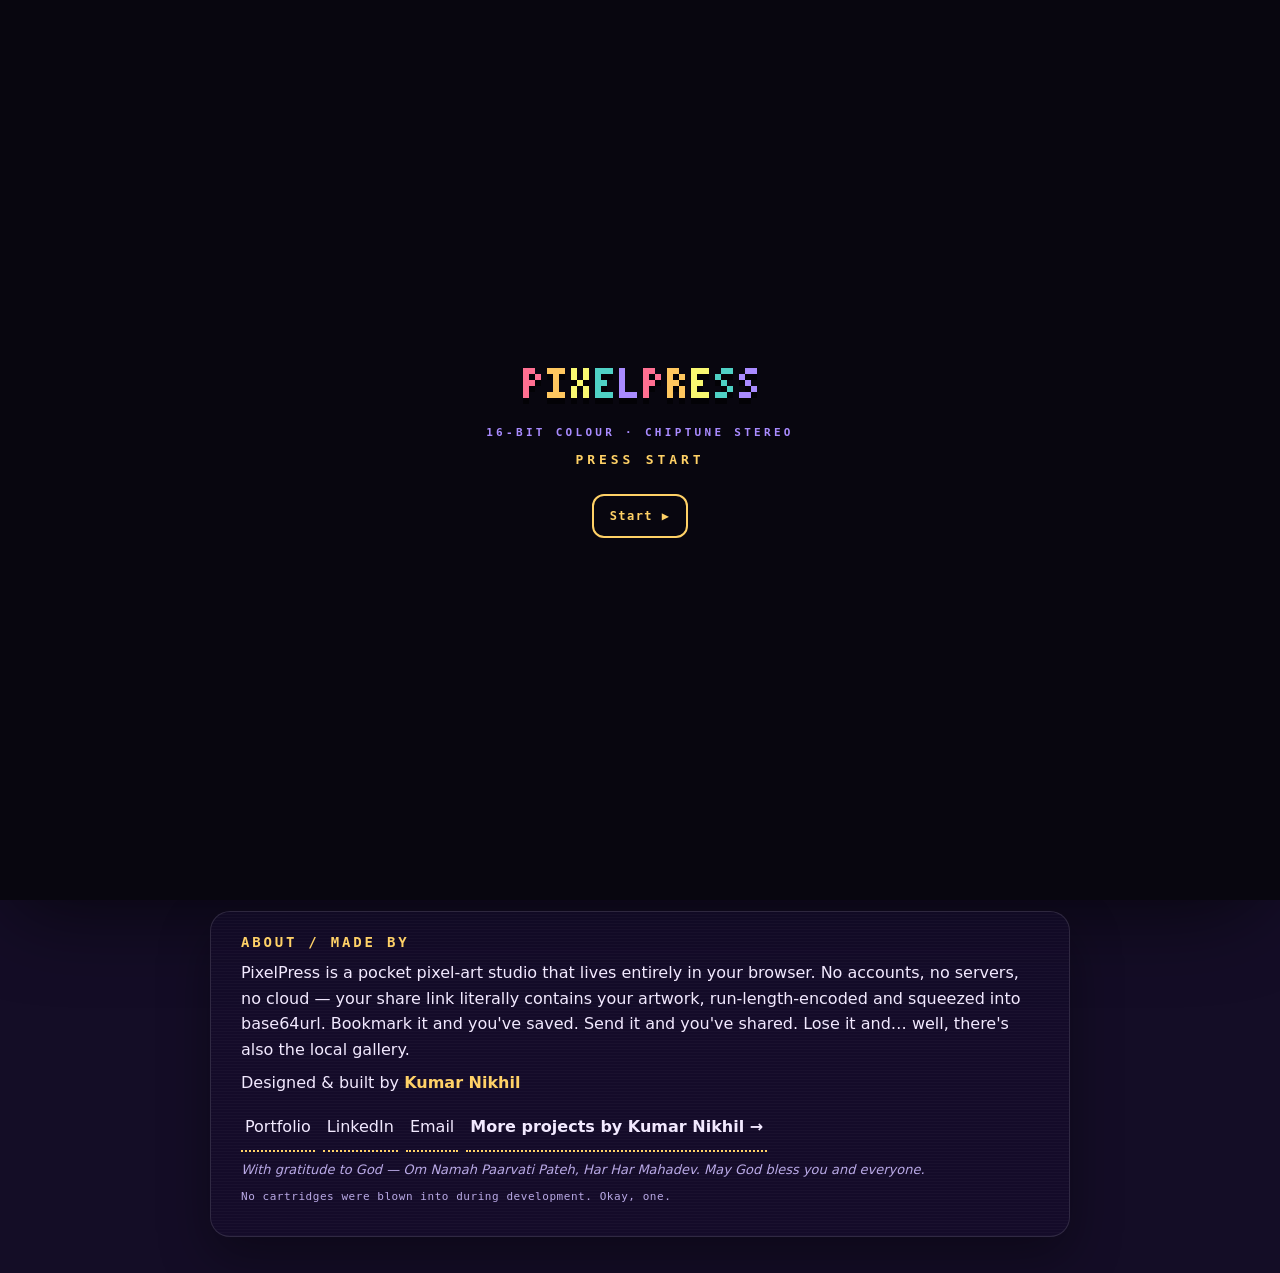
<file: index.html>
<!doctype html>
<html lang="en">
<head>
<meta charset="utf-8">
<meta name="viewport" content="width=device-width, initial-scale=1, viewport-fit=cover">
<title>PixelPress — pocket pixel-art studio &amp; animator</title>
<meta name="description" content="PixelPress is a free, in-browser pixel-art studio and animator: layers, onion skin, palettes, mirror and dither brushes, PNG, sprite-sheet and GIF export. Every link is the save file.">
<meta property="og:title" content="PixelPress — pocket pixel-art studio &amp; animator">
<meta property="og:description" content="Draw and animate pixel art in a retro CRT handheld. Your share link IS the save file.">
<meta property="og:type" content="website">
<meta property="og:url" content="https://kumarnikhildeveloperaccount.github.io/pixelpress/">
<meta name="theme-color" content="#2a1d4d">
<link rel="icon" href="favicon.svg" type="image/svg+xml">
<link rel="manifest" href="manifest.webmanifest">
<link rel="stylesheet" href="css/base.css">
<link rel="stylesheet" href="css/console.css">
<link rel="stylesheet" href="css/panels.css?v=2">
</head>
<body data-shell="grape">
<a class="skip" href="#stage">Skip to canvas</a>

<!-- Boot screen -->
<div id="bootScreen" class="boot" role="dialog" aria-label="Starting PixelPress" aria-live="polite">
  <div class="boot-inner">
    <canvas id="bootLogo" width="200" height="40" aria-hidden="true"></canvas>
    <p class="boot-sub">16-BIT COLOUR · CHIPTUNE STEREO</p>
    <p class="boot-press" id="bootPress">PRESS START</p>
    <button class="boot-skip" id="bootSkip" type="button">Start ▶</button>
  </div>
</div>

<header class="topbar">
  <button class="logo" id="logoBtn" type="button" aria-label="PixelPress home (try clicking a few times)">
    <canvas id="logoCanvas" width="132" height="24" aria-hidden="true"></canvas>
  </button>
  <label class="title-wrap" for="titleInput">
    <span class="sr">Artwork title</span>
    <input id="titleInput" class="title-input" type="text" maxlength="40" value="Untitled" spellcheck="false" autocomplete="off">
  </label>
  <div class="link-meter" id="linkMeter" title="Size of your share link — the link is the save file">
    <span class="lm-bar"><span id="linkMeterFill"></span></span>
    <span id="linkMeterText">0 B</span>
  </div>
  <button class="menu-btn" id="btnMenu" type="button" aria-expanded="false" aria-controls="nav" aria-label="Open menu">☰</button>
  <nav class="nav" id="nav" aria-label="Main">
    <button type="button" class="nbtn" id="btnNew">New</button>
    <button type="button" class="nbtn" id="btnGallery">Gallery</button>
    <button type="button" class="nbtn accent" id="btnShare">Share link</button>
    <button type="button" class="nbtn" id="btnExport">Export</button>
    <button type="button" class="nbtn" id="btnAbout">Manual</button>
    <label class="nsel"><span class="sr">Console shell</span>
      <select id="selShell" aria-label="Console shell theme">
        <option value="grape">Grape Pocket</option>
        <option value="pea">Pea Brick</option>
        <option value="atomic">Atomic Clear</option>
        <option value="night">Night Arcade</option>
      </select>
    </label>
    <button type="button" class="nbtn icon" id="btnCrt" aria-pressed="true" title="CRT scanlines">CRT</button>
    <button type="button" class="nbtn icon" id="btnSound" aria-pressed="false" title="Chiptune sound effects">♪ Off</button>
  </nav>
</header>

<main class="console" id="console">
  <!-- tool rail -->
  <section class="tools" id="toolRail" aria-label="Drawing tools">
    <div class="tool-group" role="toolbar" aria-label="Tools">
      <button type="button" class="tbtn" data-tool="pencil" data-icon="pencil" aria-label="Pencil (B)" title="Pencil (B)"></button>
      <button type="button" class="tbtn" data-tool="eraser" data-icon="eraser" aria-label="Eraser (E)" title="Eraser (E)"></button>
      <button type="button" class="tbtn" data-tool="fill" data-icon="fill" aria-label="Fill bucket (G)" title="Fill bucket (G)"></button>
      <button type="button" class="tbtn" data-tool="line" data-icon="line" aria-label="Line (L)" title="Line (L) — Shift snaps 45°"></button>
      <button type="button" class="tbtn" data-tool="rect" data-icon="rect" aria-label="Rectangle (R)" title="Rectangle (R) — Shift = square"></button>
      <button type="button" class="tbtn" data-tool="circle" data-icon="circle" aria-label="Ellipse (C)" title="Ellipse (C) — Shift = circle"></button>
      <button type="button" class="tbtn" data-tool="dither" data-icon="dither" aria-label="Dither brush (D)" title="Dither brush (D) — checkerboard of primary &amp; secondary"></button>
      <button type="button" class="tbtn" data-tool="picker" data-icon="picker" aria-label="Colour picker (I)" title="Colour picker (I)"></button>
      <button type="button" class="tbtn" data-tool="move" data-icon="move" aria-label="Move layer pixels (M)" title="Move layer pixels (M)"></button>
      <button type="button" class="tbtn" data-tool="hand" data-icon="hand" aria-label="Pan (H, or hold Space)" title="Pan (H / hold Space)"></button>
    </div>
    <div class="tool-group opts" aria-label="Tool options">
      <button type="button" class="tbtn tog" id="mirrorX" data-icon="mirror" aria-pressed="false" aria-label="Mirror left-right (V)" title="Mirror left↔right (V)"></button>
      <button type="button" class="tbtn tog rot" id="mirrorY" data-icon="mirror" aria-pressed="false" aria-label="Mirror top-bottom (Shift+V)" title="Mirror top↕bottom (Shift+V)"></button>
      <button type="button" class="tbtn tog" id="shapeFill" data-icon="filled" aria-pressed="false" aria-label="Filled shapes (F)" title="Filled shapes (F)"></button>
      <div class="size-box" title="Brush size ( [ and ] )">
        <button type="button" class="mini" id="sizeDown" aria-label="Smaller brush">−</button>
        <output id="sizeVal" aria-live="polite">1</output>
        <button type="button" class="mini" id="sizeUp" aria-label="Bigger brush">+</button>
      </div>
      <button type="button" class="tbtn" id="undoBtn" data-icon="undo" aria-label="Undo (Ctrl+Z)" title="Undo (Ctrl+Z)"></button>
      <button type="button" class="tbtn" id="redoBtn" data-icon="redo" aria-label="Redo (Ctrl+Shift+Z)" title="Redo (Ctrl+Shift+Z / Ctrl+Y)"></button>
    </div>
  </section>

  <!-- screen -->
  <section class="screen-wrap" aria-label="Canvas">
    <div class="bezel">
      <div class="bezel-top">
        <span class="led" id="powerLed" aria-hidden="true"></span><span class="bezel-label">POWER</span>
        <span class="bezel-brand">PIXELPRESS <em>CANVAS MATRIX</em></span>
      </div>
      <div class="stage" id="stage" tabindex="0" aria-label="Pixel canvas. Use the tools to draw; arrow keys pan.">
        <canvas id="view" aria-hidden="true"></canvas>
        <div class="crt" aria-hidden="true"></div>
        <div class="empty-hint" id="emptyHint">Blank canvas. Infinite possibility.<br>Slightly fewer if you only use one colour.</div>
      </div>
      <div class="screen-bar">
        <span id="hud" class="hud" aria-live="off">0,0 · 32×32 · 8×</span>
        <div class="zoom-ctl">
          <button type="button" class="mini" id="zoomOut" aria-label="Zoom out (−)">−</button>
          <button type="button" class="mini wide" id="zoomFit" aria-label="Fit to screen (0)">Fit</button>
          <button type="button" class="mini" id="zoomIn" aria-label="Zoom in (+)">+</button>
          <button type="button" class="mini wide tog" id="gridToggle" aria-pressed="true" aria-label="Pixel grid (K)">Grid</button>
          <button type="button" class="mini wide tog" id="onionToggle" aria-pressed="true" aria-label="Onion skin (O)">Onion</button>
        </div>
      </div>
    </div>
  </section>

  <!-- side panels: palette + layers -->
  <aside class="side" aria-label="Palette and layers">
    <section class="panel" aria-labelledby="palHead">
      <div class="panel-head">
        <h2 id="palHead">Palette</h2>
        <label class="sr" for="palSelect">Palette preset</label>
        <select id="palSelect"></select>
      </div>
      <div class="slots">
        <button type="button" class="slot active" id="slotPrimary" aria-pressed="true" aria-label="Primary colour slot"><span class="chip" id="chipPrimary"></span><b>A</b></button>
        <button type="button" class="mini" id="swapColors" aria-label="Swap primary and secondary (X)" title="Swap (X)">⇄</button>
        <button type="button" class="slot" id="slotSecondary" aria-pressed="false" aria-label="Secondary colour slot"><span class="chip" id="chipSecondary"></span><b>B</b></button>
        <span class="hexout" id="hexOut">#000000</span>
      </div>
      <div class="swatches" id="palSwatches" role="listbox" aria-label="Palette colours"></div>
      <div class="pal-tools">
        <button type="button" class="mini wide" id="palEdit" aria-label="Edit primary colour">Edit</button>
        <button type="button" class="mini wide" id="palAdd" aria-label="Add a colour">+ Colour</button>
        <button type="button" class="mini wide" id="palRemove" aria-label="Remove primary colour">− Colour</button>
        <label class="chk"><input type="checkbox" id="palKeep"> Palette swap</label>
        <input type="color" id="palColorInput" class="sr" aria-label="Colour picker" tabindex="-1">
      </div>
    </section>
    <section class="panel layers-panel" aria-labelledby="layHead">
      <div class="panel-head">
        <h2 id="layHead">Layers</h2>
        <div class="row-btns">
          <button type="button" class="mini" id="layerAdd" aria-label="Add layer" title="Add layer">+</button>
          <button type="button" class="mini" id="layerDup" aria-label="Duplicate layer" title="Duplicate layer">⧉</button>
          <button type="button" class="mini" id="layerUp" aria-label="Move layer up" title="Move up">▲</button>
          <button type="button" class="mini" id="layerDown" aria-label="Move layer down" title="Move down">▼</button>
          <button type="button" class="mini danger" id="layerDel" aria-label="Delete layer" title="Delete layer">✕</button>
        </div>
      </div>
      <ul class="layer-list" id="layerList" aria-label="Layer list"></ul>
    </section>
  </aside>

  <!-- timeline -->
  <section class="timeline" aria-labelledby="timeHead">
    <div class="tl-head">
      <h2 id="timeHead">Frames</h2>
      <button type="button" class="mini wide accent" id="playBtn" aria-pressed="false" aria-label="Play animation (P)">▶ Play</button>
      <label class="fps">FPS <input type="range" id="fpsInput" min="1" max="30" value="8" aria-label="Frames per second"><output id="fpsVal">8</output></label>
      <div class="row-btns">
        <button type="button" class="mini" id="frameAdd" aria-label="Add blank frame" title="Add frame">+</button>
        <button type="button" class="mini" id="frameDup" aria-label="Duplicate frame" title="Duplicate frame">⧉</button>
        <button type="button" class="mini" id="frameLeft" aria-label="Move frame left" title="Move left">◀</button>
        <button type="button" class="mini" id="frameRight" aria-label="Move frame right" title="Move right">▶</button>
        <button type="button" class="mini danger" id="frameDel" aria-label="Delete frame" title="Delete frame">✕</button>
      </div>
    </div>
    <ol class="frame-list" id="frameList" aria-label="Animation frames"></ol>
  </section>

  <!-- deck: d-pad + buttons + live preview -->
  <section class="deck" aria-label="Console controls">
    <div class="dpad" id="dpad" role="group" aria-label="Pan the canvas">
      <button type="button" class="dp up" data-dir="up" aria-label="Pan up">▲</button>
      <button type="button" class="dp left" data-dir="left" aria-label="Pan left">◀</button>
      <span class="dp-center" aria-hidden="true"></span>
      <button type="button" class="dp right" data-dir="right" aria-label="Pan right">▶</button>
      <button type="button" class="dp down" data-dir="down" aria-label="Pan down">▼</button>
    </div>
    <div class="preview-box">
      <canvas id="preview" width="96" height="96" aria-label="Live animation preview"></canvas>
      <div class="pills">
        <button type="button" class="pill" id="btnSelect" aria-label="Select: cycle tools">SELECT</button>
        <button type="button" class="pill" id="btnStart" aria-label="Start: play or pause">START</button>
      </div>
    </div>
    <div class="ab">
      <button type="button" class="round b" id="btnB" aria-label="B: undo">B</button>
      <button type="button" class="round a" id="btnA" aria-label="A: redo">A</button>
    </div>
    <div class="grille" aria-hidden="true"></div>
  </section>
</main>

<!-- About / credits -->
<footer class="footer" id="about">
  <div class="foot-card">
    <h2>About / Made by</h2>
    <p>PixelPress is a pocket pixel-art studio that lives entirely in your browser. No accounts, no servers, no cloud — your share link literally contains your artwork, run-length-encoded and squeezed into base64url. Bookmark it and you've saved. Send it and you've shared. Lose it and… well, there's also the local gallery.</p>
    <p class="credit">Designed &amp; built by <strong>Kumar Nikhil</strong></p>
    <p class="links">
      <a href="https://kumarnikhildeveloperaccount.github.io/" target="_blank" rel="noopener">Portfolio</a>
      <a href="https://www.linkedin.com/in/kumar-nikhil-1000a9192/" target="_blank" rel="noopener">LinkedIn</a>
      <a href="mailto:nkashyapnikhilnk@gmail.com">Email</a>
      <a class="more" href="https://kumarnikhildeveloperaccount.github.io/" target="_blank" rel="noopener">More projects by Kumar Nikhil →</a>
    </p>
    <p class="grat">With gratitude to God — Om Namah Paarvati Pateh, Har Har Mahadev. May God bless you and everyone.</p>
    <p class="tiny">No cartridges were blown into during development. Okay, one.</p>
  </div>
</footer>

<!-- Dialogs -->
<dialog id="dlgNew" class="dlg" aria-labelledby="dlgNewTitle">
  <form method="dialog" class="dlg-body" id="newForm">
    <h2 id="dlgNewTitle">Insert new cartridge</h2>
    <label>Title <input id="newTitle" type="text" maxlength="40" value="Untitled"></label>
    <div class="two">
      <label>Width <select id="newW"></select></label>
      <label>Height <select id="newH"></select></label>
    </div>
    <label>Palette <select id="newPal"></select></label>
    <p class="hint">Bigger canvases make longer links. 32×32 is the sweet spot; 128×128 is the "I have a lot of free time" spot.</p>
    <div class="dlg-actions">
      <button type="button" class="nbtn" id="newCancel">Cancel</button>
      <button type="button" class="nbtn accent" id="newGo">Create</button>
    </div>
  </form>
</dialog>

<dialog id="dlgShare" class="dlg" aria-labelledby="dlgShareTitle">
  <div class="dlg-body">
    <h2 id="dlgShareTitle">Your link is your save file</h2>
    <p class="hint">Everything — pixels, layers, frames, palette, title — is packed into this URL. Anyone who opens it gets an exact copy.</p>
    <label for="shareUrl" class="sr">Share link</label>
    <textarea id="shareUrl" rows="4" readonly></textarea>
    <p class="hint" id="shareSize"></p>
    <div class="dlg-actions">
      <button type="button" class="nbtn" id="shareClose">Close</button>
      <button type="button" class="nbtn" id="shareNative">Share…</button>
      <button type="button" class="nbtn" id="shareSaveGallery">Save to gallery</button>
      <button type="button" class="nbtn accent" id="shareCopy">Copy link</button>
    </div>
  </div>
</dialog>

<dialog id="dlgExport" class="dlg" aria-labelledby="dlgExportTitle">
  <div class="dlg-body">
    <h2 id="dlgExportTitle">Export</h2>
    <div class="two">
      <label>Scale <select id="expScale">
        <option value="1">1×</option><option value="2">2×</option><option value="4">4×</option>
        <option value="8" selected>8×</option><option value="16">16×</option><option value="32">32×</option>
      </select></label>
      <label>Background <select id="expBg">
        <option value="transparent">Transparent</option>
        <option value="secondary">Secondary colour (B)</option>
        <option value="white">White</option>
        <option value="black">Black</option>
      </select></label>
    </div>
    <label>Sprite-sheet columns <input id="expCols" type="number" min="1" max="64" value="8"></label>
    <p class="hint" id="expInfo"></p>
    <div class="exp-grid">
      <button type="button" class="nbtn" id="expPng">PNG · current frame</button>
      <button type="button" class="nbtn" id="expSheet">PNG · sprite sheet</button>
      <button type="button" class="nbtn accent" id="expGif">Animated GIF</button>
      <button type="button" class="nbtn" id="expJson">Project file (.json)</button>
    </div>
    <label class="import-lbl">Open project file <input type="file" id="expImport" accept=".json,application/json"></label>
    <div class="dlg-actions"><button type="button" class="nbtn" id="expClose">Close</button></div>
  </div>
</dialog>

<dialog id="dlgGallery" class="dlg wide" aria-labelledby="dlgGalTitle">
  <div class="dlg-body">
    <h2 id="dlgGalTitle">Cartridge gallery</h2>
    <div class="tabs" role="tablist" aria-label="Gallery sections">
      <button type="button" role="tab" class="tab" id="tabStarter" aria-selected="true" aria-controls="galStarter">Starter sprites</button>
      <button type="button" role="tab" class="tab" id="tabMine" aria-selected="false" aria-controls="galMine">My saves</button>
    </div>
    <div class="gal-grid" id="galStarter" role="tabpanel" aria-labelledby="tabStarter"></div>
    <div class="gal-grid" id="galMine" role="tabpanel" aria-labelledby="tabMine" hidden></div>
    <div class="dlg-actions">
      <label class="nbtn file-btn">Import gallery <input type="file" id="galImport" accept=".json,application/json"></label>
      <button type="button" class="nbtn" id="galExportAll">Export gallery</button>
      <button type="button" class="nbtn accent" id="galSaveCurrent">Save current</button>
      <button type="button" class="nbtn" id="galClose">Close</button>
    </div>
  </div>
</dialog>

<dialog id="dlgAbout" class="dlg wide" aria-labelledby="dlgAboutTitle">
  <div class="dlg-body manual">
    <h2 id="dlgAboutTitle">Instruction booklet</h2>
    <p>Welcome, player one. PixelPress is a pixel-art studio disguised as a handheld console. It saves by turning your art into a link.</p>
    <h3>Controls</h3>
    <dl class="keys">
      <dt>B / E / G</dt><dd>Pencil, eraser, fill</dd>
      <dt>L / R / C</dt><dd>Line, rectangle, ellipse (hold Shift to constrain, F toggles filled)</dd>
      <dt>D</dt><dd>Dither brush — checkerboard of A and B colours</dd>
      <dt>I / M / H</dt><dd>Colour picker, move pixels, pan</dd>
      <dt>V / Shift+V</dt><dd>Mirror left↔right / top↕bottom</dd>
      <dt>[ ]</dt><dd>Brush size</dd>
      <dt>X</dt><dd>Swap A and B colours</dd>
      <dt>Ctrl+Z / Ctrl+Shift+Z</dt><dd>Undo / redo (or the B and A buttons)</dd>
      <dt>+ / − / 0</dt><dd>Zoom in, out, fit. Mouse wheel and pinch also work.</dd>
      <dt>Space + drag</dt><dd>Pan. Two fingers on touch screens.</dd>
      <dt>, / .</dt><dd>Previous / next frame</dd>
      <dt>P</dt><dd>Play / pause</dd>
      <dt>K / O</dt><dd>Grid / onion skin</dd>
      <dt>Right-click</dt><dd>Paint with the B colour</dd>
    </dl>
    <h3>Saving, explained</h3>
    <p>Every change rewrites the page address (the bit after <code>#art=</code>). It holds your palette, layers, frames and title, run-length-encoded and base64url'd. Bookmark it, paste it in a chat, put it on a sticky note (a big sticky note). <em>My saves</em> keeps local copies with thumbnails in your browser's IndexedDB.</p>
    <h3>Tips</h3>
    <ul>
      <li>Palette swap mode keeps colour numbers when you change palette, so you can instantly recolour a whole animation.</li>
      <li>Onion skin shows the previous frame in red-ish ghosting and the next one fainter.</li>
      <li>Long links can get truncated by some chat apps. If yours is over ~8 KB, also export a project file.</li>
      <li>Rumour has it the console responds to a certain famous up-up-down-down sequence.</li>
    </ul>
    <p class="credit">Designed &amp; built by <strong>Kumar Nikhil</strong> ·
      <a href="https://kumarnikhildeveloperaccount.github.io/" target="_blank" rel="noopener">Portfolio</a> ·
      <a href="https://www.linkedin.com/in/kumar-nikhil-1000a9192/" target="_blank" rel="noopener">LinkedIn</a> ·
      <a href="mailto:nkashyapnikhilnk@gmail.com">Email</a> ·
      <a href="https://kumarnikhildeveloperaccount.github.io/" target="_blank" rel="noopener">More projects by Kumar Nikhil →</a></p>
    <p class="grat">With gratitude to God — Om Namah Paarvati Pateh, Har Har Mahadev. May God bless you and everyone.</p>
    <div class="dlg-actions"><button type="button" class="nbtn accent" id="aboutClose">Got it</button></div>
  </div>
</dialog>

<div class="toasts" id="toasts" aria-live="polite" aria-atomic="false"></div>

<script src="js/core.js"></script>
<script src="js/doc.js"></script>
<script src="js/codec.js"></script>
<script src="js/gif.js"></script>
<script src="js/store.js"></script>
<script src="js/sprites.js"></script>
<script src="js/view.js"></script>
<script src="js/panels.js"></script>
<script src="js/app.js"></script>
</body>
</html>
</file>
<file: css/base.css>
/* PixelPress — base: reset, themes (console shells), top bar, footer, dialogs, toasts */
*,*::before,*::after{box-sizing:border-box}
html{-webkit-text-size-adjust:100%;text-size-adjust:100%}
body{margin:0;min-height:100vh;min-height:100dvh;font-family:var(--sans);color:var(--ink);background:var(--bg);overflow-x:hidden;
  padding:env(safe-area-inset-top) env(safe-area-inset-right) env(safe-area-inset-bottom) env(safe-area-inset-left)}
button,input,select,textarea{font:inherit;color:inherit}
button{cursor:pointer}
button:disabled{cursor:not-allowed;opacity:.45}
canvas{image-rendering:pixelated;image-rendering:crisp-edges}
:focus-visible{outline:3px solid var(--accent);outline-offset:2px}
.sr{position:absolute!important;width:1px;height:1px;padding:0;margin:-1px;overflow:hidden;clip:rect(0 0 0 0);white-space:nowrap;border:0}
.skip{position:absolute;left:-999px;top:8px;z-index:100;background:var(--accent);color:var(--accent-ink);padding:10px 14px;border-radius:8px;font-weight:700}
.skip:focus{left:12px}
[hidden]{display:none!important}

:root{
  --mono:ui-monospace,"SF Mono","Cascadia Mono","Segoe UI Mono",Menlo,Consolas,"Roboto Mono","DejaVu Sans Mono","Liberation Mono","Courier New",monospace;
  --sans:system-ui,-apple-system,"Segoe UI",Roboto,"Helvetica Neue",Arial,"Noto Sans",sans-serif;
  --r:14px;
}
/* ---------- console shells ---------- */
body[data-shell="grape"]{
  --bg:#140d26;--bg2:#24184a;--ink:#f2e9ff;--muted:#b9a9e6;
  --shell:#6f53b8;--shell-2:#4a338c;--shell-edge:#2e1f5e;--shell-hi:rgba(255,255,255,.28);--shell-ink:#f2e9ff;
  --bezel:#24203a;--bezel-2:#1a1729;--bezel-ink:#9d97c4;--screen:#0e0d1a;
  --check-a:#262338;--check-b:#302c46;
  --accent:#ffd166;--accent-ink:#2a1d4d;--danger:#ff6f91;
  --btn:#3b2a72;--btn-hi:#5a44a6;--btn-lo:#20164a;--btn-ink:#f2e9ff;
  --panel:rgba(20,12,44,.55);--panel-edge:rgba(255,255,255,.12);
  --a-btn:#ff4d7e;--b-btn:#ff4d7e;--led:#ff3b5c;
}
body[data-shell="pea"]{
  --bg:#23261e;--bg2:#3a3f2f;--ink:#f3f2e6;--muted:#c8c8b0;
  --shell:#cfcdbb;--shell-2:#aeac97;--shell-edge:#7f7d6a;--shell-hi:rgba(255,255,255,.55);--shell-ink:#2b2f55;
  --bezel:#5f6272;--bezel-2:#4b4e5c;--bezel-ink:#d7d8e6;--screen:#6f8a15;
  --check-a:#9bbc0f;--check-b:#8bac0f;
  --accent:#a3165f;--accent-ink:#fff;--danger:#a3165f;
  --btn:#3b3e4a;--btn-hi:#5a5e6e;--btn-lo:#24262e;--btn-ink:#f3f2e6;
  --panel:rgba(60,62,52,.22);--panel-edge:rgba(0,0,0,.18);
  --a-btn:#a3165f;--b-btn:#a3165f;--led:#e0303a;
}
body[data-shell="atomic"]{
  --bg:#0b0715;--bg2:#1c1235;--ink:#efe7ff;--muted:#bba9ec;
  --shell:rgba(150,120,235,.42);--shell-2:rgba(90,60,170,.42);--shell-edge:rgba(200,180,255,.35);--shell-hi:rgba(255,255,255,.35);--shell-ink:#efe7ff;
  --bezel:rgba(25,18,45,.82);--bezel-2:rgba(15,10,30,.9);--bezel-ink:#c7b8ff;--screen:#0a0814;
  --check-a:#1f1a33;--check-b:#29233f;
  --accent:#7cf7d4;--accent-ink:#06261f;--danger:#ff7aa8;
  --btn:rgba(60,40,120,.65);--btn-hi:rgba(120,90,210,.7);--btn-lo:rgba(20,10,50,.8);--btn-ink:#efe7ff;
  --panel:rgba(10,6,24,.45);--panel-edge:rgba(200,180,255,.22);
  --a-btn:#7cf7d4;--b-btn:#7cf7d4;--led:#7cf7d4;
}
body[data-shell="night"]{
  --bg:#040509;--bg2:#0d1020;--ink:#e6f6ff;--muted:#8fa3b8;
  --shell:#1b1e2b;--shell-2:#10121b;--shell-edge:#06070c;--shell-hi:rgba(59,240,255,.25);--shell-ink:#e6f6ff;
  --bezel:#0b0c13;--bezel-2:#07080d;--bezel-ink:#3bf0ff;--screen:#05060c;
  --check-a:#151826;--check-b:#1c2032;
  --accent:#3bf0ff;--accent-ink:#00161a;--danger:#ff3b8b;
  --btn:#161a28;--btn-hi:#262c44;--btn-lo:#07080e;--btn-ink:#d4f4ff;
  --panel:rgba(10,12,22,.7);--panel-edge:rgba(59,240,255,.18);
  --a-btn:#ff3b8b;--b-btn:#3bf0ff;--led:#3bf0ff;
}
body[data-shell="rainbow"]{
  --bg:#12081f;--bg2:#2a0d3a;--ink:#fff6e0;--muted:#ffd2a8;
  --shell:#ec4067;--shell-2:#541388;--shell-edge:#261447;--shell-hi:rgba(255,255,255,.35);--shell-ink:#fff6e0;
  --bezel:#1d0b30;--bezel-2:#12061f;--bezel-ink:#ffd166;--screen:#0d0221;
  --check-a:#22103a;--check-b:#2c1648;
  --accent:#ffd166;--accent-ink:#2a0d3a;--danger:#ff5d8f;
  --btn:#3b1466;--btn-hi:#6a2c9e;--btn-lo:#1b0833;--btn-ink:#fff6e0;
  --panel:rgba(20,6,40,.55);--panel-edge:rgba(255,209,102,.25);
  --a-btn:#2ec4b6;--b-btn:#f57f5b;--led:#ffd166;
}
body{background:
  radial-gradient(1200px 700px at 50% -10%,var(--bg2),transparent 70%),
  radial-gradient(circle at 1px 1px,rgba(255,255,255,.05) 1px,transparent 1.5px) 0 0/14px 14px,
  var(--bg);
  background-attachment:fixed}

/* ---------- top bar ---------- */
.topbar{position:sticky;top:0;z-index:30;display:flex;align-items:center;gap:12px;padding:8px clamp(10px,2vw,22px);
  min-height:60px;background:linear-gradient(180deg,rgba(0,0,0,.45),rgba(0,0,0,.15));backdrop-filter:blur(8px);-webkit-backdrop-filter:blur(8px);
  border-bottom:1px solid var(--panel-edge)}
.logo{background:none;border:0;padding:4px;border-radius:8px;display:flex;align-items:center;min-height:44px;flex:none}
.logo canvas{display:block;height:21px;width:auto}
.logo:active canvas{transform:translateY(2px)}
.title-wrap{flex:1 1 140px;min-width:0;max-width:300px}
.title-input{width:100%;min-height:40px;background:rgba(0,0,0,.28);border:2px solid var(--panel-edge);border-radius:10px;padding:6px 10px;
  font-family:var(--mono);font-size:14px;letter-spacing:.04em;color:var(--ink)}
.title-input:focus{border-color:var(--accent);outline:none}
.link-meter{display:flex;align-items:center;gap:8px;font:600 11px/1 var(--mono);color:var(--muted);letter-spacing:.06em;text-transform:uppercase;flex:none}
.lm-bar{width:70px;height:8px;border-radius:4px;background:rgba(0,0,0,.4);overflow:hidden;border:1px solid var(--panel-edge)}
.lm-bar span{display:block;height:100%;width:0;background:linear-gradient(90deg,#4fd1c5,var(--accent));transition:width .4s}
.link-meter.warn .lm-bar span{background:linear-gradient(90deg,var(--accent),var(--danger))}
.nav{display:flex;align-items:center;gap:6px;margin-left:auto;flex-wrap:wrap;justify-content:flex-end}
.nbtn{min-height:44px;padding:8px 14px;border-radius:12px;border:0;background:var(--btn);color:var(--btn-ink);
  font:700 12px/1 var(--mono);letter-spacing:.08em;text-transform:uppercase;
  box-shadow:inset 0 2px 0 var(--btn-hi),inset 0 -3px 0 var(--btn-lo),0 3px 0 rgba(0,0,0,.35);transition:transform .08s,box-shadow .08s,filter .2s}
.nbtn:hover{filter:brightness(1.15)}
.nbtn:active{transform:translateY(2px);box-shadow:inset 0 2px 0 var(--btn-lo),0 1px 0 rgba(0,0,0,.35)}
.nbtn.accent{background:var(--accent);color:var(--accent-ink);box-shadow:inset 0 2px 0 rgba(255,255,255,.45),inset 0 -3px 0 rgba(0,0,0,.25),0 3px 0 rgba(0,0,0,.35)}
.nbtn[aria-pressed="true"]{outline:2px solid var(--accent);outline-offset:-2px}
.nsel select{min-height:44px;border-radius:12px;border:0;padding:8px 10px;background:var(--btn);color:var(--btn-ink);font:700 12px var(--mono);
  box-shadow:inset 0 2px 0 var(--btn-hi),inset 0 -3px 0 var(--btn-lo)}
.menu-btn{display:none;margin-left:auto;min-width:44px;min-height:44px;border-radius:12px;border:0;background:var(--btn);color:var(--btn-ink);font-size:20px;
  box-shadow:inset 0 2px 0 var(--btn-hi),inset 0 -3px 0 var(--btn-lo)}

/* ---------- footer ---------- */
.footer{padding:28px clamp(14px,4vw,40px) calc(36px + env(safe-area-inset-bottom));display:flex;justify-content:center}
.foot-card{max-width:860px;width:100%;background:var(--panel);border:1px solid var(--panel-edge);border-radius:20px;padding:22px clamp(16px,3vw,30px);
  box-shadow:0 20px 50px rgba(0,0,0,.35);position:relative;overflow:hidden}
.foot-card::before{content:"";position:absolute;inset:0;background:repeating-linear-gradient(0deg,rgba(255,255,255,.025) 0 1px,transparent 1px 3px);pointer-events:none}
.foot-card h2{font:800 14px var(--mono);letter-spacing:.2em;text-transform:uppercase;color:var(--accent);margin:0 0 10px}
.foot-card p{line-height:1.6;margin:8px 0;color:var(--ink)}
.credit strong{color:var(--accent)}
.links{display:flex;flex-wrap:wrap;gap:8px}
.links a,.manual a{color:var(--ink);text-decoration:none;border-bottom:2px dotted var(--accent);padding:10px 4px;display:inline-block;min-height:44px}
.links a:hover,.manual a:hover{color:var(--accent)}
.links .more{font-weight:700}
.grat{font-size:13px;color:var(--muted)!important;font-style:italic}
.tiny{font:11px var(--mono);color:var(--muted)!important;letter-spacing:.05em}

/* ---------- dialogs ---------- */
.dlg{border:0;padding:0;background:transparent;color:var(--ink);max-width:min(560px,calc(100vw - 20px));width:100%;max-height:calc(100dvh - 30px)}
.dlg.wide{max-width:min(880px,calc(100vw - 20px))}
.dlg::backdrop{background:rgba(6,3,14,.7);backdrop-filter:blur(3px);-webkit-backdrop-filter:blur(3px)}
.dlg[open]{animation:cartIn .35s cubic-bezier(.2,1.4,.4,1)}
@keyframes cartIn{from{transform:translateY(40px) scale(.96);opacity:0}to{transform:none;opacity:1}}
.dlg-body{background:linear-gradient(180deg,var(--shell),var(--shell-2));border:3px solid var(--shell-edge);border-radius:22px;padding:22px clamp(14px,3vw,26px);
  box-shadow:inset 0 3px 0 var(--shell-hi),0 30px 80px rgba(0,0,0,.6);color:var(--shell-ink);max-height:calc(100dvh - 34px);overflow:auto;position:relative}
.dlg-body h2{margin:0 0 12px;font:800 15px var(--mono);letter-spacing:.14em;text-transform:uppercase}
.dlg-body h3{font:800 12px var(--mono);letter-spacing:.16em;text-transform:uppercase;margin:18px 0 8px;color:var(--shell-ink);opacity:.85}
.dlg-body label{display:block;font:700 12px var(--mono);letter-spacing:.06em;text-transform:uppercase;margin:10px 0}
.dlg-body input[type=text],.dlg-body input[type=number],.dlg-body select,.dlg-body textarea{display:block;width:100%;margin-top:6px;min-height:44px;border-radius:10px;
  border:2px solid rgba(0,0,0,.25);background:var(--screen);color:#f4f1ff;padding:8px 10px;font:14px var(--mono);text-transform:none;letter-spacing:0}
.dlg-body textarea{resize:vertical;word-break:break-all;font-size:12px}
.two{display:grid;grid-template-columns:1fr 1fr;gap:12px}
.hint{font-size:13px;line-height:1.5;opacity:.9;margin:8px 0}
.dlg-actions{display:flex;flex-wrap:wrap;gap:8px;justify-content:flex-end;margin-top:16px}
.exp-grid{display:grid;grid-template-columns:1fr 1fr;gap:8px;margin-top:10px}
.import-lbl input,.file-btn input{display:block;margin-top:6px;font-size:13px;max-width:100%}
.file-btn{display:inline-flex!important;align-items:center;position:relative;overflow:hidden;margin:0!important}
.file-btn input{position:absolute;inset:0;opacity:0;cursor:pointer;margin:0}
.manual p,.manual li{line-height:1.55;font-size:14px}
.manual code{font-family:var(--mono);background:rgba(0,0,0,.25);padding:1px 6px;border-radius:5px}
.keys{display:grid;grid-template-columns:max-content 1fr;gap:6px 14px;margin:0;font-size:14px}
.keys dt{font:700 12px var(--mono);background:rgba(0,0,0,.28);padding:4px 8px;border-radius:6px;align-self:start;color:var(--accent)}
.keys dd{margin:0;align-self:center}

/* ---------- toasts ---------- */
.toasts{position:fixed;left:50%;bottom:calc(18px + env(safe-area-inset-bottom));transform:translateX(-50%);z-index:200;display:flex;flex-direction:column;gap:8px;align-items:center;pointer-events:none;width:min(520px,calc(100vw - 24px))}
.toast{background:#120b22;color:#fff6e0;border:2px solid var(--accent);border-radius:12px;padding:10px 14px;font:600 13px/1.4 var(--mono);
  box-shadow:0 10px 30px rgba(0,0,0,.5),4px 4px 0 rgba(0,0,0,.4);animation:toastIn .3s steps(4) both;text-align:center}
.toast.ok{border-color:#4fd1c5}.toast.warn{border-color:#ff6f91}
.toast.out{animation:toastOut .4s steps(4) forwards}
@keyframes toastIn{from{transform:translateY(20px);opacity:0}to{transform:none;opacity:1}}
@keyframes toastOut{to{transform:translateY(10px);opacity:0}}

/* easter-egg pixel burst */
.px-burst{position:fixed;left:50%;top:45%;width:10px;height:10px;z-index:300;pointer-events:none;animation:burst 1.3s cubic-bezier(.1,.8,.3,1) forwards;image-rendering:pixelated}
@keyframes burst{0%{transform:translate(0,0) scale(1.4)}80%{opacity:1}100%{transform:translate(var(--dx),var(--dy)) scale(.4) rotate(180deg);opacity:0}}

@media (prefers-reduced-motion:reduce){
  *,*::before,*::after{animation-duration:.001ms!important;animation-iteration-count:1!important;transition-duration:.001ms!important;scroll-behavior:auto!important}
}
</file>
<file: css/console.css>
/* PixelPress — the handheld: shell, tool rail, CRT screen, deck, boot */
.console{
  --tools-w:78px;--side-w:300px;
  position:relative;margin:14px auto 0;width:min(1680px,calc(100% - 24px));
  height:calc(100vh - 92px);height:calc(100dvh - 92px);min-height:580px;
  display:grid;grid-template-columns:var(--tools-w) minmax(0,1fr) var(--side-w);grid-template-rows:minmax(0,1fr) auto;
  grid-template-areas:"tools screen side" "tools time deck";gap:12px;padding:14px;
  background:linear-gradient(160deg,var(--shell) 0%,var(--shell-2) 100%);
  border:3px solid var(--shell-edge);border-radius:28px 28px 64px 28px;
  box-shadow:inset 0 4px 0 var(--shell-hi),inset 0 -6px 0 rgba(0,0,0,.25),inset 6px 0 18px rgba(255,255,255,.06),0 30px 80px rgba(0,0,0,.55),0 8px 0 var(--shell-edge);
  color:var(--shell-ink)}
/* plastic grain + screws */
.console::before{content:"";position:absolute;inset:0;border-radius:inherit;pointer-events:none;opacity:.5;
  background:radial-gradient(circle at 18px 18px,rgba(0,0,0,.35) 3px,rgba(255,255,255,.25) 4px,transparent 5px),
  radial-gradient(circle at calc(100% - 18px) 18px,rgba(0,0,0,.35) 3px,rgba(255,255,255,.25) 4px,transparent 5px),
  repeating-radial-gradient(circle at 30% 20%,rgba(255,255,255,.015) 0 1px,transparent 1px 3px)}
body[data-shell="atomic"] .console{backdrop-filter:blur(6px);-webkit-backdrop-filter:blur(6px)}
body[data-shell="atomic"] .console::after{content:"";position:absolute;inset:10px;border-radius:24px 24px 58px 24px;pointer-events:none;opacity:.35;z-index:0;
  background:
   linear-gradient(90deg,transparent 49.6%,rgba(124,247,212,.35) 49.6% 50.4%,transparent 50.4%) 0 0/120px 90px,
   linear-gradient(0deg,transparent 49.4%,rgba(124,247,212,.3) 49.4% 50.6%,transparent 50.6%) 0 0/90px 120px,
   radial-gradient(circle,rgba(124,247,212,.55) 2px,transparent 3px) 0 0/60px 60px}
body[data-shell="night"] .console{box-shadow:0 0 0 1px rgba(59,240,255,.25),0 0 40px rgba(59,240,255,.12),0 30px 80px rgba(0,0,0,.7)}
body[data-shell="rainbow"] .console{background:linear-gradient(120deg,#ec4067,#a01a7d,#541388,#118ab2,#2ec4b6,#ffd166,#ec4067);background-size:400% 400%;animation:rainbowShell 12s linear infinite}
@keyframes rainbowShell{to{background-position:400% 0}}
.console>*{position:relative;z-index:1;min-width:0;min-height:0}
.console.poweron .bezel .stage{animation:powerOn .7s ease-out}
@keyframes powerOn{0%{filter:brightness(3) saturate(0);transform:scaleY(.01)}35%{transform:scaleY(.02);filter:brightness(3)}60%{transform:scaleY(1);filter:brightness(1.6)}100%{transform:none;filter:none}}

/* ---------- tool rail ---------- */
.tools{grid-area:tools;display:flex;flex-direction:column;gap:12px;overflow:auto;scrollbar-width:none;padding:2px}
.tools::-webkit-scrollbar{display:none}
.tool-group{display:grid;grid-template-columns:1fr;gap:8px;padding:8px;border-radius:18px;background:rgba(0,0,0,.18);box-shadow:inset 0 2px 6px rgba(0,0,0,.3)}
.tbtn{position:relative;width:100%;min-height:46px;border-radius:12px;border:0;display:grid;place-items:center;background:var(--btn);color:var(--btn-ink);
  box-shadow:inset 0 2px 0 var(--btn-hi),inset 0 -4px 0 var(--btn-lo),0 3px 0 rgba(0,0,0,.35);transition:transform .07s,box-shadow .07s,background .2s}
.tbtn svg{fill:currentColor;transition:transform .2s}
.tbtn:hover svg{transform:scale(1.12)}
.tbtn:active{transform:translateY(3px);box-shadow:inset 0 2px 0 var(--btn-lo),0 0 0 rgba(0,0,0,.35)}
.tbtn.active{background:var(--accent);color:var(--accent-ink);box-shadow:inset 0 2px 0 rgba(255,255,255,.5),inset 0 -4px 0 rgba(0,0,0,.25),0 0 18px color-mix(in srgb,var(--accent) 55%,transparent)}
.tbtn.active::after{content:"";position:absolute;left:-6px;top:50%;width:4px;height:18px;margin-top:-9px;border-radius:2px;background:var(--accent);box-shadow:0 0 8px var(--accent)}
.tbtn.rot svg{transform:rotate(90deg)}
.tbtn.rot:hover svg{transform:rotate(90deg) scale(1.12)}
.size-box{display:flex;align-items:center;justify-content:space-between;gap:2px;background:var(--screen);border-radius:10px;padding:3px;box-shadow:inset 0 2px 4px rgba(0,0,0,.5)}
.size-box output{font:800 14px var(--mono);color:var(--accent);min-width:14px;text-align:center}
.size-box .mini{min-width:22px;padding:0;flex:1}

.mini{min-height:44px;min-width:44px;padding:4px 8px;border-radius:10px;border:0;background:var(--btn);color:var(--btn-ink);font:800 13px var(--mono);
  box-shadow:inset 0 2px 0 var(--btn-hi),inset 0 -3px 0 var(--btn-lo),0 2px 0 rgba(0,0,0,.3);transition:transform .07s}
.mini:active{transform:translateY(2px);box-shadow:inset 0 2px 0 var(--btn-lo)}
.mini.wide{padding:4px 12px;letter-spacing:.06em;text-transform:uppercase;font-size:11px}
.mini.accent{background:var(--accent);color:var(--accent-ink);box-shadow:inset 0 2px 0 rgba(255,255,255,.45),inset 0 -3px 0 rgba(0,0,0,.25)}
.mini.danger{color:var(--danger)}
.mini.tog[aria-pressed="true"]{background:var(--accent);color:var(--accent-ink)}

/* ---------- screen ---------- */
.screen-wrap{grid-area:screen;display:flex;min-height:0}
.bezel{flex:1;display:flex;flex-direction:column;min-height:0;background:linear-gradient(180deg,var(--bezel),var(--bezel-2));border-radius:20px 20px 44px 20px;
  padding:10px 16px 10px;box-shadow:inset 0 3px 8px rgba(0,0,0,.6),inset 0 -2px 0 rgba(255,255,255,.06),0 2px 0 rgba(255,255,255,.12)}
.bezel-top{display:flex;align-items:center;gap:8px;font:700 9px var(--mono);letter-spacing:.2em;color:var(--bezel-ink);padding:2px 4px 8px;text-transform:uppercase}
.led{width:9px;height:9px;border-radius:50%;background:var(--led);box-shadow:0 0 8px var(--led),0 0 2px #fff inset;animation:ledPulse 3s ease-in-out infinite}
@keyframes ledPulse{50%{opacity:.6}}
body.is-playing .led{animation:ledPlay .25s steps(2) infinite}
@keyframes ledPlay{50%{opacity:.25}}
.bezel-brand{margin-left:auto;font-style:italic;font-weight:800;letter-spacing:.12em}
.bezel-brand em{font-weight:400;opacity:.7}
.stage{position:relative;flex:1;min-height:0;border-radius:10px;overflow:hidden;background:var(--screen);touch-action:none;outline:none;
  box-shadow:inset 0 0 0 2px rgba(0,0,0,.5),inset 0 0 40px rgba(0,0,0,.6);cursor:crosshair;-webkit-user-select:none;user-select:none}
.stage:focus-visible{box-shadow:inset 0 0 0 3px var(--accent)}
.stage[data-tool="hand"],.stage.grab{cursor:grab}
.stage.panning{cursor:grabbing}
.stage[data-tool="move"]{cursor:move}
.stage[data-tool="picker"]{cursor:copy}
.stage canvas{position:absolute;inset:0;display:block;touch-action:none}
.crt{position:absolute;inset:0;pointer-events:none;border-radius:10px;
  background:
   repeating-linear-gradient(180deg,rgba(0,0,0,.22) 0 1px,transparent 1px 3px),
   radial-gradient(ellipse at center,transparent 58%,rgba(0,0,0,.5) 100%),
   linear-gradient(90deg,rgba(255,0,60,.03),rgba(0,255,120,.02),rgba(0,120,255,.03));
  mix-blend-mode:multiply;animation:flicker 5s infinite steps(1)}
.crt::after{content:"";position:absolute;left:0;right:0;height:22%;top:-25%;background:linear-gradient(180deg,transparent,rgba(255,255,255,.05),transparent);animation:roll 7s linear infinite}
@keyframes roll{to{top:110%}}
@keyframes flicker{0%,100%{opacity:1}47%{opacity:.92}48%{opacity:1}83%{opacity:.95}}
body.no-crt .crt{display:none}
body.no-crt .stage{box-shadow:inset 0 0 0 2px rgba(0,0,0,.5)}
.empty-hint{position:absolute;left:50%;bottom:16px;transform:translateX(-50%);font:600 12px/1.5 var(--mono);color:rgba(255,255,255,.6);text-align:center;pointer-events:none;
  opacity:0;transition:opacity .4s;width:min(92%,420px);text-shadow:0 1px 0 #000}
.empty-hint.show{opacity:1;animation:hintBob 2.4s ease-in-out infinite}
@keyframes hintBob{50%{transform:translate(-50%,-4px)}}
.screen-bar{display:flex;align-items:center;justify-content:space-between;gap:8px;padding-top:8px;flex-wrap:wrap}
.hud{font:700 11px var(--mono);letter-spacing:.08em;color:var(--bezel-ink);white-space:nowrap;overflow:hidden;text-overflow:ellipsis;min-width:0}
.zoom-ctl{display:flex;gap:6px;flex-wrap:wrap}
.zoom-ctl .mini{min-height:38px;min-width:40px}

/* ---------- deck ---------- */
.deck{grid-area:deck;display:grid;grid-template-columns:auto 1fr auto;align-items:center;gap:10px;padding:6px 4px;position:relative}
.dpad{display:grid;grid-template-columns:repeat(3,36px);grid-template-rows:repeat(3,36px);filter:drop-shadow(0 3px 0 rgba(0,0,0,.4))}
.dp{border:0;background:#25232f;color:#8f8aa8;font-size:11px;min-width:36px;min-height:36px;padding:0;box-shadow:inset 0 2px 0 rgba(255,255,255,.15)}
.dp:active{background:#15141c;color:var(--accent)}
.dp.up{grid-column:2;grid-row:1;border-radius:8px 8px 0 0}
.dp.left{grid-column:1;grid-row:2;border-radius:8px 0 0 8px}
.dp.right{grid-column:3;grid-row:2;border-radius:0 8px 8px 0}
.dp.down{grid-column:2;grid-row:3;border-radius:0 0 8px 8px}
.dp-center{grid-column:2;grid-row:2;background:#25232f;background-image:radial-gradient(circle,rgba(0,0,0,.45) 30%,transparent 34%)}
.preview-box{display:flex;flex-direction:column;align-items:center;gap:6px}
#preview{width:84px;height:84px;border-radius:10px;background:var(--screen);box-shadow:inset 0 0 0 2px rgba(0,0,0,.5),0 0 0 3px var(--bezel)}
.pills{display:flex;gap:8px}
.pill{border:0;border-radius:999px;min-height:30px;padding:4px 10px;background:#4a4658;color:#e8e4f6;font:800 9px var(--mono);letter-spacing:.14em;
  transform:rotate(-18deg);box-shadow:inset 0 2px 0 rgba(255,255,255,.2),0 2px 0 rgba(0,0,0,.4)}
.pill:active{transform:rotate(-18deg) translateY(2px)}
.ab{display:flex;gap:10px;transform:rotate(-22deg);padding:6px}
.round{width:50px;height:50px;border-radius:50%;border:0;background:radial-gradient(circle at 35% 30%,color-mix(in srgb,var(--a-btn) 60%,#fff),var(--a-btn) 55%,color-mix(in srgb,var(--a-btn) 60%,#000));
  color:rgba(255,255,255,.85);font:900 16px var(--mono);box-shadow:0 4px 0 rgba(0,0,0,.45),inset 0 -3px 4px rgba(0,0,0,.25);transition:transform .07s,box-shadow .07s}
.round.b{margin-top:22px;background:radial-gradient(circle at 35% 30%,color-mix(in srgb,var(--b-btn) 60%,#fff),var(--b-btn) 55%,color-mix(in srgb,var(--b-btn) 60%,#000))}
.round:active{transform:translateY(3px);box-shadow:0 1px 0 rgba(0,0,0,.45)}
.grille{position:absolute;right:6px;bottom:-6px;width:60px;height:30px;opacity:.5;pointer-events:none;transform:rotate(-22deg);
  background:repeating-linear-gradient(90deg,rgba(0,0,0,.5) 0 4px,transparent 4px 10px);border-radius:4px}

/* ---------- boot ---------- */
.boot{position:fixed;inset:0;z-index:500;display:grid;place-items:center;background:#08060f;transition:opacity .5s,transform .5s}
.boot.gone{opacity:0;transform:scale(1.04);pointer-events:none}
.boot-inner{text-align:center;padding:20px}
#bootLogo{max-width:86vw;height:auto;animation:logoDrop 1.1s cubic-bezier(.3,1.5,.5,1) both}
@keyframes logoDrop{from{transform:translateY(-60vh)}to{transform:none}}
.boot-sub{font:700 11px var(--mono);letter-spacing:.3em;color:#a98bff;margin:18px 0 6px}
.boot-press{font:800 13px var(--mono);letter-spacing:.3em;color:#ffd166;animation:blink 1s steps(2) infinite}
@keyframes blink{50%{opacity:0}}
.boot-skip{margin-top:14px;min-height:44px;padding:8px 16px;border-radius:12px;border:2px solid #ffd166;background:transparent;color:#ffd166;font:700 12px var(--mono);letter-spacing:.12em}
</file>
<file: css/panels.css>
/* PixelPress — side panels, timeline, gallery, responsive layouts */
.side{grid-area:side;display:flex;flex-direction:column;gap:12px;overflow:auto;min-height:0;scrollbar-width:thin}
.panel{background:var(--panel);border:1px solid var(--panel-edge);border-radius:18px;padding:12px;box-shadow:inset 0 2px 8px rgba(0,0,0,.25)}
.panel-head,.tl-head{display:flex;align-items:center;gap:8px;flex-wrap:wrap;margin-bottom:10px}
.panel h2,.timeline h2{margin:0;font:800 11px var(--mono);letter-spacing:.22em;text-transform:uppercase;color:var(--shell-ink);opacity:.9}
.panel-head select{margin-left:auto;min-height:40px;max-width:180px;border-radius:10px;border:0;background:var(--btn);color:var(--btn-ink);font:700 11px var(--mono);padding:4px 8px;
  box-shadow:inset 0 2px 0 var(--btn-hi),inset 0 -3px 0 var(--btn-lo)}
.row-btns{display:flex;gap:4px;margin-left:auto;flex-wrap:wrap}
.row-btns .mini{min-width:40px;min-height:40px}

/* colour slots */
.slots{display:flex;align-items:center;gap:8px;margin-bottom:10px}
.slot{position:relative;display:flex;align-items:center;gap:6px;min-height:44px;padding:4px 10px 4px 4px;border-radius:12px;border:2px solid transparent;background:rgba(0,0,0,.25);color:var(--shell-ink);font:900 12px var(--mono)}
.slot.active{border-color:var(--accent);box-shadow:0 0 12px color-mix(in srgb,var(--accent) 40%,transparent)}
.chip{width:34px;height:34px;border-radius:8px;box-shadow:inset 0 0 0 2px rgba(0,0,0,.35),inset 0 3px 0 rgba(255,255,255,.25)}
.chip.clear,.sw.clear{background:repeating-conic-gradient(#8a8a9a 0 25%,#d8d8e4 0 50%) 0 0/10px 10px!important}
.hexout{margin-left:auto;font:700 10px var(--mono);color:var(--shell-ink);opacity:.75;text-align:right;max-width:90px;line-height:1.3}
.swatches{display:grid;grid-template-columns:repeat(auto-fill,minmax(30px,1fr));gap:5px;max-height:220px;overflow:auto;padding:3px}
.sw{position:relative;aspect-ratio:1;min-height:30px;border:0;border-radius:7px;background:var(--c);box-shadow:inset 0 0 0 2px rgba(0,0,0,.3),inset 0 3px 0 rgba(255,255,255,.22);transition:transform .12s}
.sw:hover{transform:translateY(-2px) scale(1.06);z-index:1}
.sw:active{transform:scale(.92)}
.sw.is-a{outline:3px solid #fff;outline-offset:1px;z-index:2}
.sw.is-a::before{content:"A";position:absolute;left:2px;top:1px;font:900 9px var(--mono);color:#fff;text-shadow:0 0 2px #000,0 0 2px #000}
.sw.is-b::after{content:"B";position:absolute;right:2px;bottom:1px;font:900 9px var(--mono);color:#fff;text-shadow:0 0 2px #000,0 0 2px #000}
.sw.is-b{box-shadow:inset 0 0 0 2px var(--accent),inset 0 3px 0 rgba(255,255,255,.22)}
.pal-tools{display:flex;flex-wrap:wrap;gap:6px;margin-top:10px;align-items:center}
.pal-tools .mini{min-height:40px}
.chk{display:flex;align-items:center;gap:6px;font:700 11px var(--mono);letter-spacing:.04em;min-height:40px;cursor:pointer}
.chk input{width:20px;height:20px;accent-color:var(--accent)}

/* layers */
.layers-panel{flex:1;min-height:150px;display:flex;flex-direction:column}
.layer-list{list-style:none;margin:0;padding:0;display:flex;flex-direction:column;gap:6px;overflow:auto}
.layer{display:flex;align-items:center;gap:4px;border-radius:12px;background:rgba(0,0,0,.22);padding:3px;border:2px solid transparent;transition:background .2s,border-color .2s}
.layer.active{border-color:var(--accent);background:rgba(0,0,0,.38)}
.layer.hidden-layer .lsel{opacity:.5}
.layer .eye,.layer .ren{min-width:40px;min-height:44px;border:0;background:transparent;color:var(--shell-ink);font-size:16px;border-radius:9px}
.layer .eye[aria-pressed="true"]{color:var(--accent)}
.lsel{flex:1;display:flex;align-items:center;gap:8px;min-height:44px;border:0;background:transparent;color:var(--shell-ink);text-align:left;padding:2px 4px;border-radius:9px;min-width:0}
.lthumb{width:36px;height:36px;border-radius:6px;background:repeating-conic-gradient(#555566 0 25%,#6c6c80 0 50%) 0 0/8px 8px;flex:none}
.lname{font:700 12px var(--mono);white-space:nowrap;overflow:hidden;text-overflow:ellipsis}

/* timeline */
.timeline{grid-area:time;background:var(--panel);border:1px solid var(--panel-edge);border-radius:18px;padding:10px 12px;box-shadow:inset 0 2px 8px rgba(0,0,0,.25)}
.tl-head{margin-bottom:8px}
.fps{display:flex;align-items:center;gap:8px;font:800 10px var(--mono);letter-spacing:.14em}
.fps input{width:110px;accent-color:var(--accent);min-height:30px}
.fps output{min-width:22px;color:var(--accent);font-size:12px}
.frame-list{list-style:none;margin:0;padding:4px 2px 6px;display:flex;gap:8px;overflow-x:auto;scroll-snap-type:x proximity;scrollbar-width:thin}
.frame-list li{flex:none;scroll-snap-align:start}
.frame{position:relative;display:block;width:62px;height:62px;padding:5px;border-radius:12px;border:2px solid transparent;background:rgba(0,0,0,.3);transition:transform .15s,border-color .15s}
.frame:hover{transform:translateY(-3px)}
.frame.active{border-color:var(--accent);box-shadow:0 0 14px color-mix(in srgb,var(--accent) 45%,transparent)}
.frame canvas{width:48px;height:48px;display:block;border-radius:5px;background:repeating-conic-gradient(#555566 0 25%,#6c6c80 0 50%) 0 0/8px 8px}
.frame span{position:absolute;right:3px;bottom:2px;font:900 10px var(--mono);color:#fff;text-shadow:0 0 3px #000,1px 1px 0 #000}
/* film sprocket holes */
.timeline::after{content:"";position:absolute;left:14px;right:14px;bottom:3px;height:4px;opacity:.25;pointer-events:none;
  background:repeating-linear-gradient(90deg,var(--shell-ink) 0 6px,transparent 6px 14px);border-radius:2px}

/* gallery */
.tabs{display:flex;gap:6px;margin-bottom:12px}
.tab{min-height:44px;padding:8px 14px;border:0;border-radius:12px 12px 4px 4px;background:rgba(0,0,0,.25);color:var(--shell-ink);font:800 11px var(--mono);letter-spacing:.1em;text-transform:uppercase}
.tab[aria-selected="true"]{background:var(--accent);color:var(--accent-ink)}
.gal-grid{display:grid;grid-template-columns:repeat(auto-fill,minmax(150px,1fr));gap:12px;max-height:58dvh;overflow:auto;padding:4px}
.card{display:flex;flex-direction:column;align-items:center;gap:6px;padding:12px 10px;border-radius:16px;border:2px solid rgba(0,0,0,.25);background:var(--bezel);color:var(--bezel-ink);text-align:center;
  box-shadow:inset 0 2px 0 rgba(255,255,255,.08),0 4px 0 rgba(0,0,0,.35);transition:transform .18s cubic-bezier(.3,1.6,.5,1),border-color .2s}
button.card:hover,.card:focus-within{transform:translateY(-4px) rotate(-1deg);border-color:var(--accent)}
.card img{width:96px;height:96px;image-rendering:pixelated;background:repeating-conic-gradient(#3a3a4a 0 25%,#4a4a5c 0 50%) 0 0/12px 12px;border-radius:8px}
.card b{font:800 12px var(--mono);color:#fff;letter-spacing:.04em}
.card small{font-size:11px;line-height:1.35;opacity:.85}
.card-acts{display:flex;gap:4px;flex-wrap:wrap;justify-content:center}
.card-acts .mini{min-height:38px}
.empty{grid-column:1/-1;text-align:center;padding:30px 10px;font:600 13px/1.6 var(--mono);opacity:.9}

@supports not (color:color-mix(in srgb,red 50%,blue)){
  .round{background:var(--a-btn)}
  .round.b{background:var(--b-btn)}
  .tbtn.active,.slot.active,.frame.active{box-shadow:0 0 12px var(--accent)}
}

/* ---------- responsive ---------- */
@media (max-width:1180px){
  .console{--side-w:260px;--tools-w:68px}
  .link-meter .lm-bar{width:46px}
}
@media (max-width:980px){
  .menu-btn{display:block}
  .nav{position:absolute;top:100%;right:10px;left:10px;display:none;flex-direction:column;align-items:stretch;padding:12px;border-radius:18px;
    background:linear-gradient(180deg,var(--shell),var(--shell-2));border:3px solid var(--shell-edge);box-shadow:0 20px 50px rgba(0,0,0,.6);margin-top:6px}
  .nav.open{display:flex;animation:cartIn .3s cubic-bezier(.2,1.4,.4,1)}
  .nav .nbtn,.nav .nsel select{width:100%}
  .link-meter{display:none}
  .console{height:auto;min-height:0;grid-template-columns:var(--tools-w) minmax(0,1fr);grid-template-rows:62dvh auto auto auto;
    grid-template-areas:"tools screen" "time time" "side side" "deck deck";border-radius:24px 24px 48px 24px}
  .console{grid-template-rows:62vh auto auto auto}
  @supports (height:1dvh){.console{grid-template-rows:62dvh auto auto auto}}
  .side{flex-direction:row;overflow:visible}
  .side .panel{flex:1;min-width:0}
  .layers-panel{min-height:0}
  .layer-list{max-height:260px}
  .deck{justify-content:space-between;grid-template-columns:auto auto auto;justify-items:center}
}
@media (max-width:700px){
  .topbar{gap:8px;padding:6px 10px}
  .logo canvas{height:17px}
  .title-wrap{max-width:none}
  .console{width:calc(100% - 12px);margin-top:8px;padding:10px;gap:10px;
    grid-template-columns:minmax(0,1fr);grid-template-rows:auto auto auto auto auto;
    grid-template-areas:"screen" "tools" "time" "side" "deck";border-radius:22px 22px 40px 22px}
  .screen-wrap{height:58vh;height:58dvh;min-height:300px}
  .tools{flex-direction:row;overflow-x:auto;overflow-y:hidden;gap:8px;padding-bottom:4px;-webkit-overflow-scrolling:touch;scroll-snap-type:x proximity}
  .tool-group{grid-auto-flow:column;grid-template-columns:none;grid-auto-columns:48px;flex:none}
  .tool-group.opts{grid-auto-columns:auto}
  .tool-group.opts .tbtn{width:48px}
  .size-box{min-width:104px}
  .tbtn.active::after{left:50%;top:auto;bottom:-6px;width:18px;height:4px;margin:0 0 0 -9px}
  .side{flex-direction:column}
  .bezel{padding:8px 10px;border-radius:16px 16px 30px 16px}
  .bezel-brand em{display:none}
  .fps input{width:80px}
  .deck{grid-template-columns:auto 1fr auto}
  .two,.exp-grid{grid-template-columns:1fr}
  .gal-grid{grid-template-columns:repeat(auto-fill,minmax(130px,1fr))}
  .keys{grid-template-columns:1fr}
}
@media (max-width:380px){
  .dpad{grid-template-columns:repeat(3,32px);grid-template-rows:repeat(3,32px)}
  .dp{min-width:32px;min-height:32px}
  .round{width:44px;height:44px}
  #preview{width:70px;height:70px}
  .zoom-ctl .mini{min-width:36px;padding:2px 6px}
}
@media (min-width:2000px){
  html{font-size:18px}
  .console{--side-w:380px;--tools-w:92px}
  .tbtn{min-height:58px}
  .tbtn svg{width:28px;height:28px}
  .sw{min-height:38px}
  .frame{width:78px;height:78px}.frame canvas{width:64px;height:64px}
}
@media (hover:none){
  .sw:hover,.frame:hover,button.card:hover{transform:none}
}
@media (prefers-reduced-motion:reduce){
  .crt,.crt::after,.led,.empty-hint.show{animation:none!important}
  body[data-shell="rainbow"] .console{animation:none}
}

/* phones: the tool strip scrolls inside itself; the page never scrolls sideways */
@media (max-width: 720px) { .tools { min-width: 0; max-width: 100%; } .deck, .console, main { min-width: 0; max-width: 100vw; } }
html, body { overflow-x: hidden; }
@supports (overflow: clip) { html, body { overflow-x: clip; } }

/* footer credit links: 44px touch targets on every device */
footer a { display: inline-flex; align-items: center; min-height: 44px; padding: 0 .3em; }
</file>
